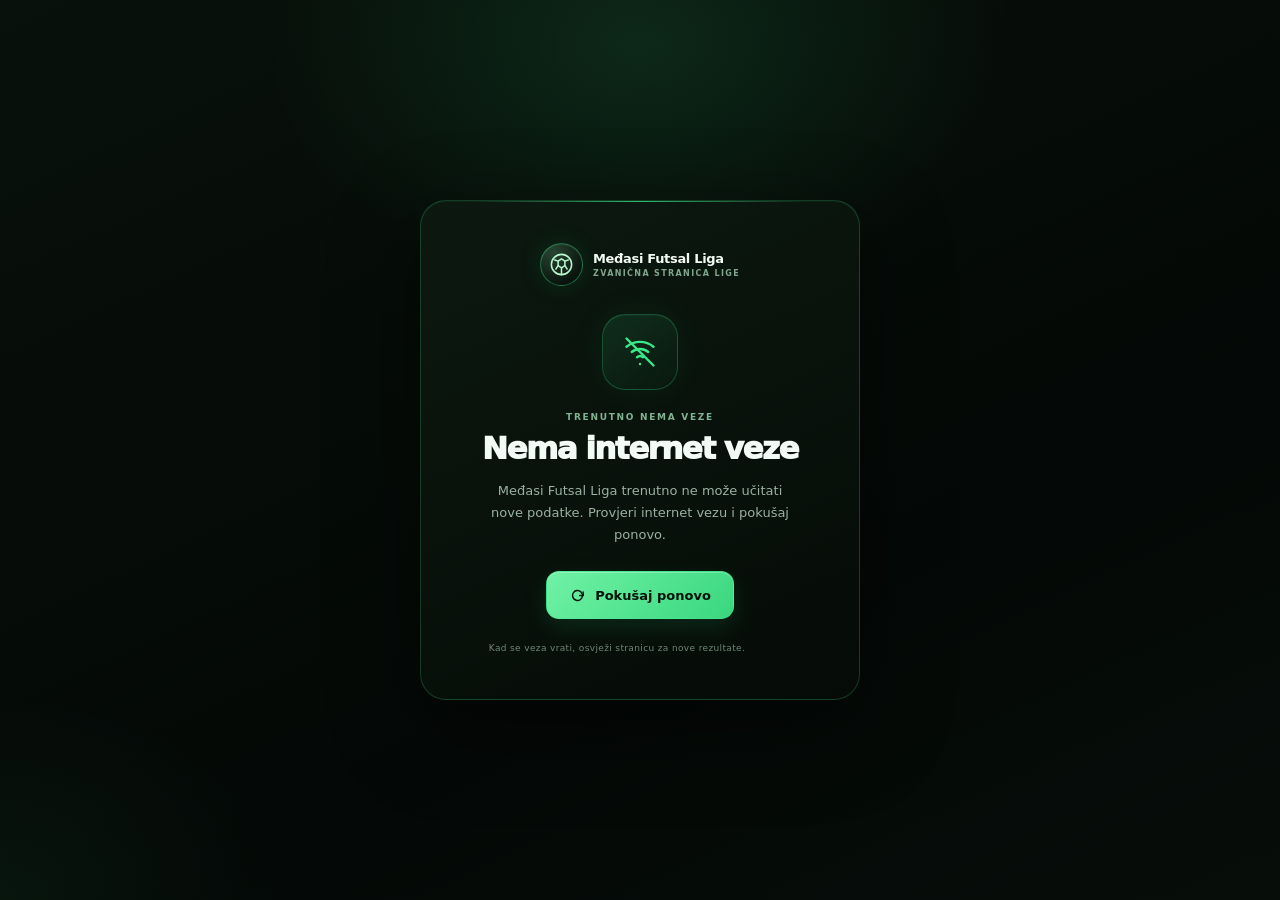
<file: offline.html>
<!DOCTYPE html>
<html lang="bs">
<head>
<meta charset="utf-8"/>
<meta name="viewport" content="width=device-width, initial-scale=1, viewport-fit=cover"/>
<meta name="theme-color" content="#0a120d"/>
<meta name="description" content="Međasi Futsal Liga — offline prikaz."/>
<title>Offline – Međasi Futsal Liga</title>
<style>
:root{color-scheme:dark;--green:#39e889;--bg:#050b08;--panel:#0a140e;--muted:#9bb1a2}
*{box-sizing:border-box}
html,body{margin:0;min-height:100%;min-height:100dvh}
body{
 display:grid;place-items:center;overflow-x:hidden;
 padding:max(24px,env(safe-area-inset-top,0px)) max(18px,env(safe-area-inset-right,0px)) max(24px,env(safe-area-inset-bottom,0px)) max(18px,env(safe-area-inset-left,0px));
 color:#eff9f2;background:
  radial-gradient(520px 360px at 50% 5%,rgba(57,232,137,.12),transparent 72%),
  radial-gradient(420px 300px at 0 100%,rgba(57,232,137,.055),transparent 68%),
  linear-gradient(155deg,#08110b 0%,#040806 65%,#070e0a 100%);
 font-family:Inter,ui-sans-serif,system-ui,-apple-system,"Segoe UI",Arial,sans-serif;
 text-align:center
}
.offline-card{
 position:relative;isolation:isolate;width:min(100%,440px);overflow:hidden;
 padding:clamp(26px,7vw,42px) clamp(20px,6vw,36px);
 border:1px solid rgba(57,232,137,.22);border-radius:26px;
 background:linear-gradient(155deg,rgba(12,25,16,.99),rgba(5,11,7,.995));
 box-shadow:0 28px 90px rgba(0,0,0,.48),inset 0 1px 0 rgba(255,255,255,.04);
 animation:offline-enter .3s cubic-bezier(.2,.75,.25,1) both
}
.offline-card::before{
 content:"";position:absolute;z-index:-1;top:0;left:12%;right:12%;height:1px;
 background:linear-gradient(90deg,transparent,rgba(57,232,137,.75),transparent)
}
.brand{display:flex;align-items:center;justify-content:center;gap:10px;margin-bottom:28px}
.brand-mark{
 display:grid;place-items:center;width:43px;height:43px;flex:0 0 43px;
 border:1px solid rgba(57,232,137,.4);border-radius:50%;
 background:radial-gradient(circle at 30% 20%,#284532,#0a130d 75%);
 box-shadow:0 0 26px rgba(57,232,137,.1),inset 0 1px 0 rgba(255,255,255,.08)
}
.brand-mark svg{width:27px;height:27px;fill:none;stroke:#b8f7ce;stroke-width:1.35;stroke-linecap:round;stroke-linejoin:round}
.brand-name{text-align:left}
.brand-name strong{display:block;color:#f2fbf5;font-size:13px;font-weight:900;letter-spacing:-.025em}
.brand-name span{display:block;margin-top:3px;color:#82a58e;font-size:8px;font-weight:800;letter-spacing:.17em}
.status-icon{
 display:grid;place-items:center;width:76px;height:76px;margin:0 auto 22px;
 border:1px solid rgba(57,232,137,.25);border-radius:23px;
 background:linear-gradient(145deg,rgba(57,232,137,.12),rgba(57,232,137,.025));
 box-shadow:0 0 35px rgba(57,232,137,.065),inset 0 1px 0 rgba(255,255,255,.035)
}
.status-icon svg{width:36px;height:36px;fill:none;stroke:var(--green);stroke-width:1.6;stroke-linecap:round;stroke-linejoin:round}
.eyebrow{margin:0 0 10px;color:#7fb492;font-size:9px;font-weight:900;letter-spacing:.19em}
h1{margin:0;color:#f2fbf5;font-size:clamp(24px,6vw,31px);font-weight:950;line-height:1.08;letter-spacing:-.05em}
p{max-width:320px;margin:14px auto 0;color:var(--muted);font-size:13px;line-height:1.7}
.retry{
 display:inline-flex;align-items:center;justify-content:center;gap:9px;
 min-height:48px;margin-top:25px;padding:0 22px;border:1px solid rgba(57,232,137,.42);border-radius:13px;
 background:linear-gradient(135deg,#70f2a6,#39d77e);color:#04130a;
 font:850 13px/1 ui-sans-serif,system-ui,-apple-system,"Segoe UI",Arial,sans-serif;cursor:pointer;
 box-shadow:0 9px 24px rgba(57,232,137,.12),inset 0 1px 0 rgba(255,255,255,.28);
 transition:transform .16s ease,box-shadow .16s ease,filter .16s ease
}
.retry:hover{transform:translateY(-1px);box-shadow:0 13px 30px rgba(57,232,137,.18);filter:saturate(1.05)}
.retry:active{transform:scale(.985)}
.retry:focus-visible{outline:2px solid #b7ffd0;outline-offset:4px}
.footnote{margin:22px 0 0;color:#6e8877;font-size:9px;letter-spacing:.04em}
@keyframes offline-enter{from{opacity:0;transform:translateY(8px) scale(.99)}to{opacity:1;transform:translateY(0) scale(1)}}
@media(max-width:360px){.offline-card{border-radius:21px;padding:24px 18px}.brand{margin-bottom:22px}}
@media(prefers-reduced-motion:reduce){.offline-card{animation:none}.retry{transition:none}}
</style>
</head>
<body>
<main class="offline-card" aria-labelledby="offlineTitle">
  <div class="brand" aria-label="Međasi Futsal Liga">
    <div class="brand-mark" aria-hidden="true">
      <svg viewBox="0 0 24 24"><circle cx="12" cy="12" r="9"/><path d="m12 7 3 2v4l-3 2-3-2V9l3-2Z"/><path d="m9 9-3-1M15 9l3-1M9 13l-2 3M15 13l2 3M12 15v6"/></svg>
    </div>
    <div class="brand-name"><strong>Međasi Futsal Liga</strong><span>ZVANIČNA STRANICA LIGE</span></div>
  </div>
  <div class="status-icon" aria-hidden="true">
    <svg viewBox="0 0 24 24"><path d="M3 8.5A14 14 0 0 1 21 8.5"/><path d="M6.5 12a8.5 8.5 0 0 1 11 0"/><path d="M10 15.5a3 3 0 0 1 4 0"/><path d="M12 20h.01"/><path d="m3 3 18 18"/></svg>
  </div>
  <div class="eyebrow">TRENUTNO NEMA VEZE</div>
  <h1 id="offlineTitle">Nema internet veze</h1>
  <p>Međasi Futsal Liga trenutno ne može učitati nove podatke. Provjeri internet vezu i pokušaj ponovo.</p>
  <button class="retry" type="button" onclick="location.reload()">
    <svg viewBox="0 0 24 24" width="17" height="17" aria-hidden="true" style="fill:none;stroke:currentColor;stroke-width:2;stroke-linecap:round;stroke-linejoin:round"><path d="M20 7v5h-5"/><path d="M19 12a7 7 0 1 1-2-4.9L20 12"/></svg>
    Pokušaj ponovo
  </button>
  <p class="footnote">Kad se veza vrati, osvježi stranicu za nove rezultate.</p>
</main>
</body>
</html>
</file>
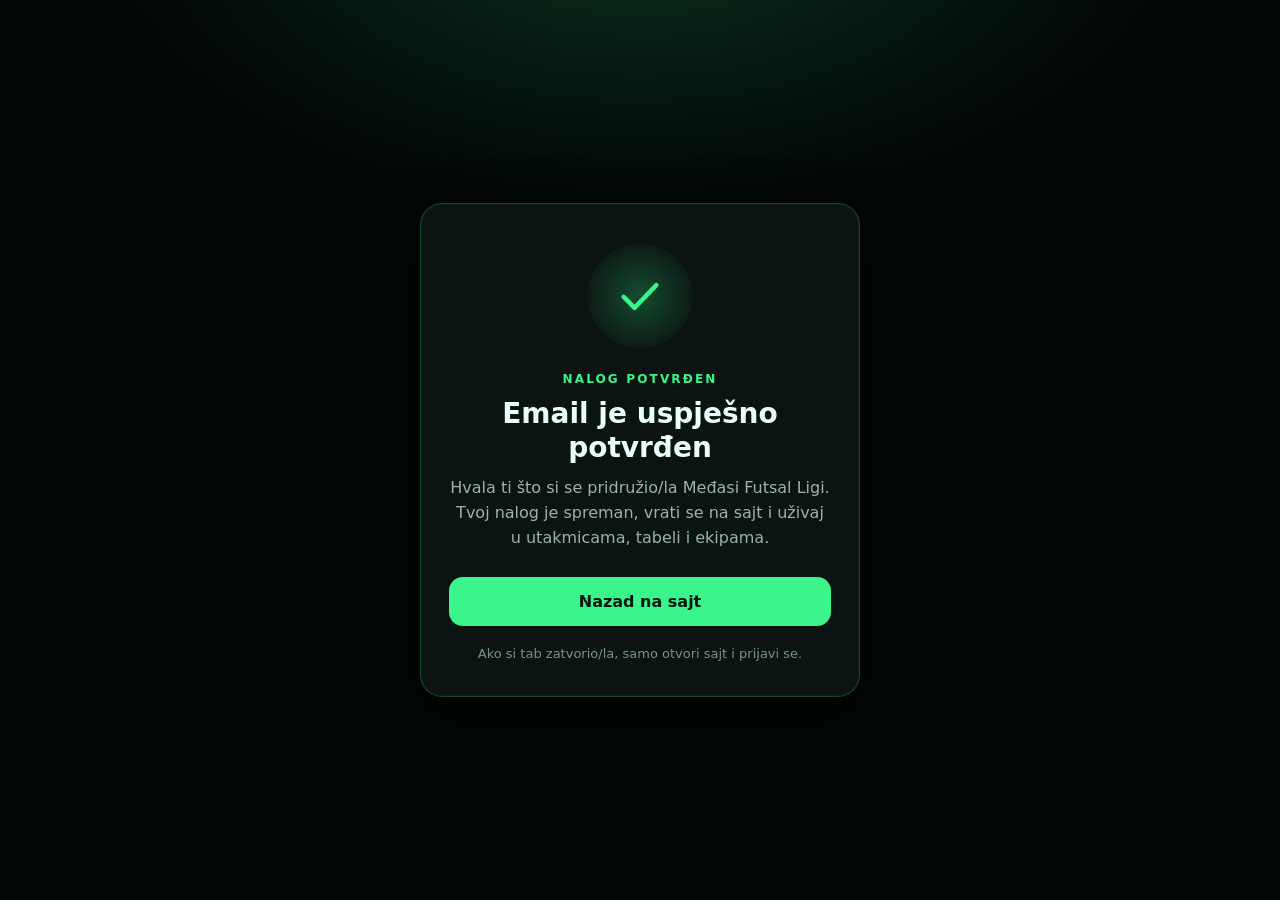
<file: potvrda.html>
<!doctype html>
<html lang="bs">
<head>
<meta charset="utf-8">
<meta name="viewport" content="width=device-width, initial-scale=1, viewport-fit=cover">
<title>Email potvrđen · Međasi Futsal Liga</title>
<meta name="robots" content="noindex">
<style>
  :root{--bg:#020607;--card:#0b1412;--line:rgba(57,245,139,.22);--green:#39f58b;--muted:#9bb3aa;--text:#eafff4}
  *{box-sizing:border-box}
  html,body{margin:0;min-height:100%}
  body{background:radial-gradient(900px 500px at 50% -10%,rgba(57,245,139,.18),transparent 60%),var(--bg);color:var(--text);font-family:system-ui,-apple-system,"Segoe UI",Roboto,Arial,sans-serif;display:flex;align-items:center;justify-content:center;min-height:100vh;min-height:100dvh;padding:max(20px,env(safe-area-inset-top)) 20px max(20px,env(safe-area-inset-bottom))}
  .card{width:100%;max-width:440px;background:var(--card);border:1px solid var(--line);border-radius:22px;padding:40px 28px 32px;text-align:center;box-shadow:0 20px 60px rgba(0,0,0,.45),0 0 0 1px rgba(57,245,139,.05) inset;animation:rise .6s cubic-bezier(.2,.8,.2,1) both}
  .badge{width:104px;height:104px;margin:0 auto 22px;border-radius:50%;display:grid;place-items:center;background:radial-gradient(circle,rgba(57,245,139,.25),rgba(57,245,139,.04) 70%);position:relative}
  .badge::before,.badge::after{content:"";position:absolute;inset:-8px;border-radius:50%;border:2px solid var(--green);opacity:0;animation:ring 2.4s ease-out infinite}
  .badge::after{animation-delay:1.2s}
  .check{width:58px;height:58px}
  .check path{fill:none;stroke:var(--green);stroke-width:5;stroke-linecap:round;stroke-linejoin:round;stroke-dasharray:60;stroke-dashoffset:60;animation:draw .6s .25s ease-out forwards}
  .kicker{font-size:12px;letter-spacing:.18em;text-transform:uppercase;color:var(--green);font-weight:700;margin:0 0 8px}
  h1{font-size:clamp(24px,6vw,28px);line-height:1.2;margin:0 0 12px}
  p{color:var(--muted);font-size:16px;line-height:1.55;margin:0 0 26px}
  .btn{display:inline-block;width:100%;padding:15px 18px;border-radius:14px;background:var(--green);color:#03150c;font-weight:800;font-size:16px;text-decoration:none;transition:transform .15s ease,filter .15s ease}
  .btn:hover{filter:brightness(1.06)}.btn:active{transform:scale(.98)}.btn:focus-visible{outline:3px solid #fff;outline-offset:3px}
  .foot{margin:18px 0 0;font-size:13px;color:#789389}
  @keyframes draw{to{stroke-dashoffset:0}}@keyframes ring{0%{transform:scale(.85);opacity:.7}100%{transform:scale(1.35);opacity:0}}@keyframes rise{from{opacity:0;transform:translateY(14px)}to{opacity:1;transform:none}}
  @media(prefers-reduced-motion:reduce){*,*::before,*::after{animation:none!important;transition:none!important}.check path{stroke-dashoffset:0}}
</style>
</head>
<body>
  <main class="card" role="status" aria-live="polite">
    <div class="badge" aria-hidden="true"><svg class="check" viewBox="0 0 64 64"><path d="M14 33 L26 45 L50 20"/></svg></div>
    <p class="kicker">Nalog potvrđen</p>
    <h1>Email je uspješno potvrđen</h1>
    <p>Hvala ti što si se pridružio/la Međasi Futsal Ligi. Tvoj nalog je spreman, vrati se na sajt i uživaj u utakmicama, tabeli i ekipama.</p>
    <a class="btn" id="backBtn" href="./index.html">Nazad na sajt</a>
    <p class="foot">Ako si tab zatvorio/la, samo otvori sajt i prijavi se.</p>
  </main>
  <script>
    (function(){
      var btn=document.getElementById("backBtn");
      // Keep Supabase's hash/query callback parameters for the app's auth client.
      btn.href="./index.html"+window.location.search+window.location.hash;
    })();
  </script>
</body>
</html>
</file>
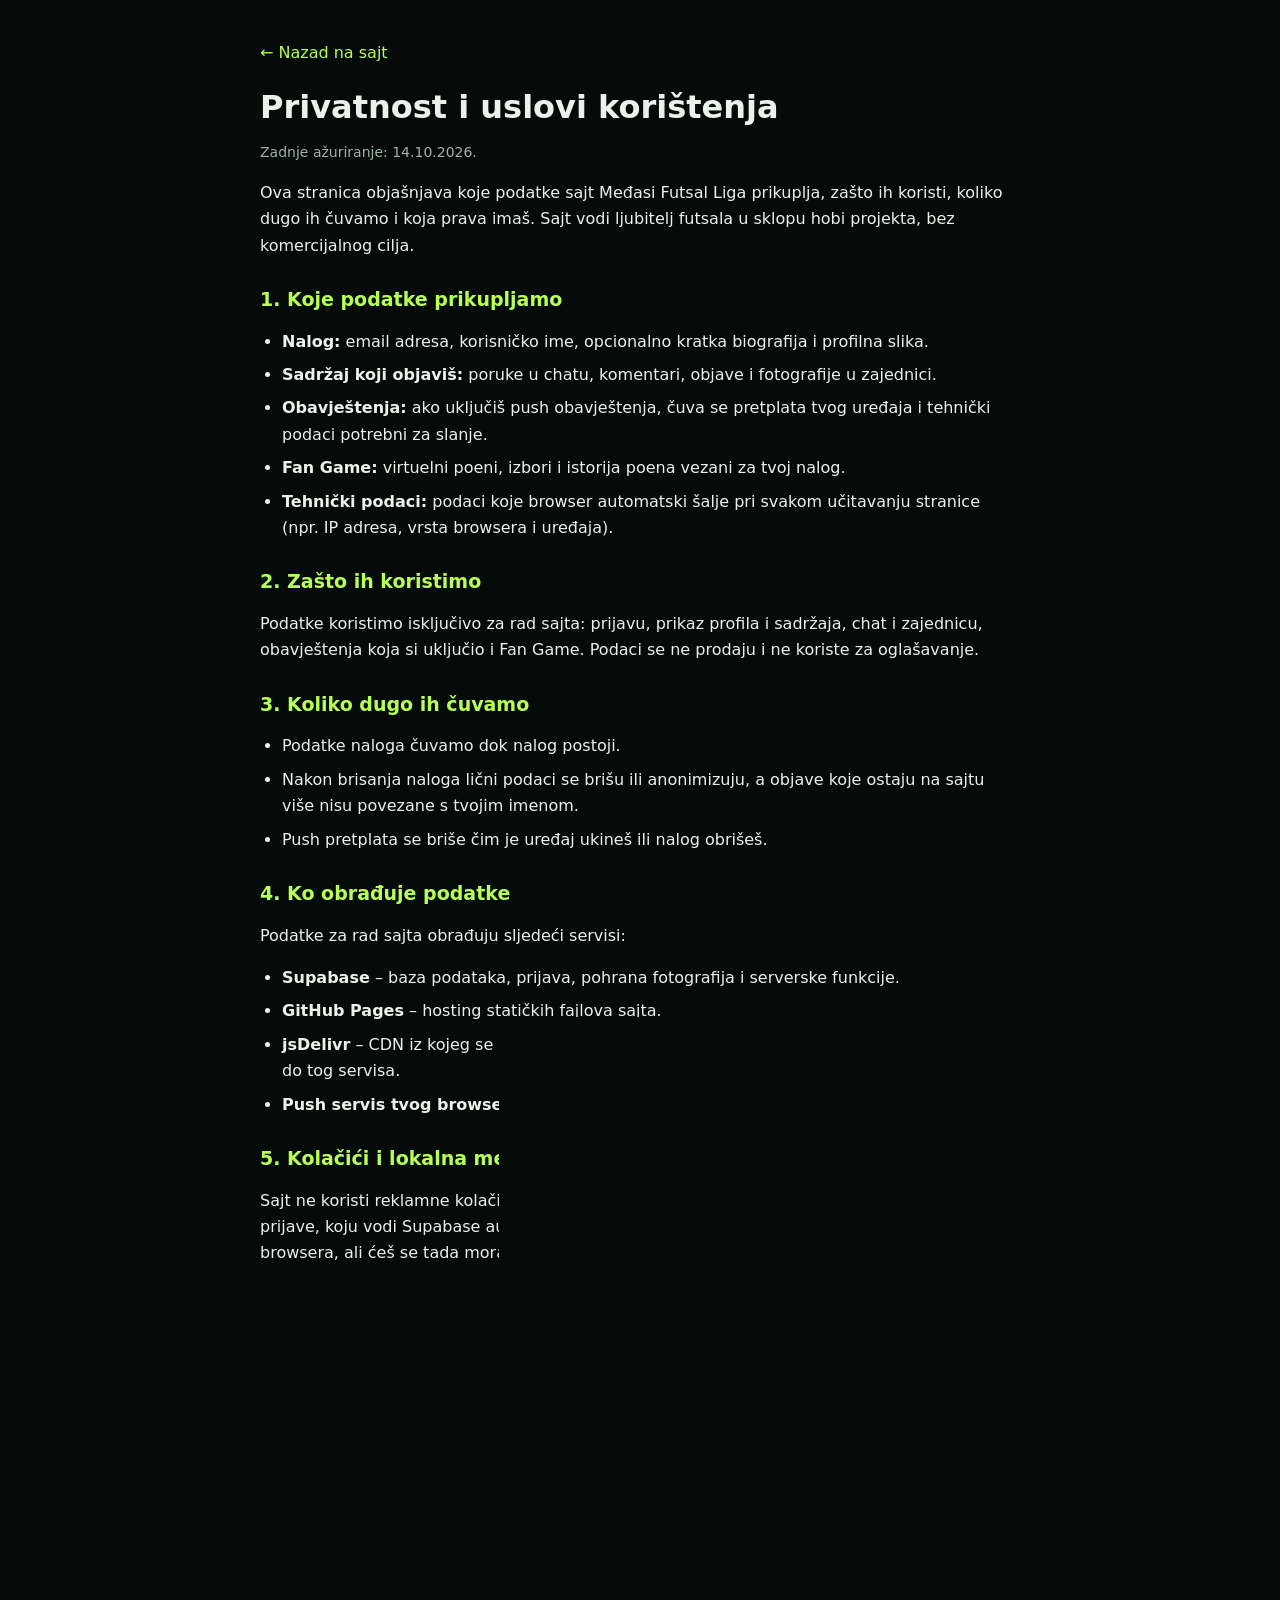
<file: privatnost.html>
<!doctype html>
<html lang="bs">
<head>
<meta charset="utf-8">
<meta name="viewport" content="width=device-width, initial-scale=1.0">
<title>Privatnost i uslovi | Međasi Futsal Liga</title>
<meta name="description" content="Kako Međasi Futsal Liga koristi podatke korisnika i pod kojim uslovima se koristi sajt.">
<meta name="robots" content="index,follow">
<link rel="canonical" href="https://vojintesanovic0-dot.github.io/-medjasi-futsal-liga/privatnost.html">
<style>
  :root{--bg:#050b08;--text:#e8f3ec;--muted:#9fb3a6;--accent:#b7ff55;--card:#0b1812;--line:rgba(183,255,85,.18)}
  :root{color-scheme:dark}
  *{box-sizing:border-box}
  html,body{min-height:100%;width:100%;max-width:100%;margin:0}
  body{background:var(--bg);color:var(--text);font:16px/1.65 system-ui,-apple-system,"Segoe UI",Roboto,Arial,sans-serif;overflow-wrap:anywhere}
  main{width:100%;max-width:792px;margin:0 auto;padding:clamp(20px,5vw,40px) 16px 56px}
  h1{font-size:clamp(25px,5vw,32px);line-height:1.2;margin:0 0 8px}
  h2{font-size:19px;line-height:1.35;margin:28px 0 8px;color:var(--accent)}
  p,li{color:var(--text)}
  ul{padding-left:22px}
  li+li{margin-top:7px}
  .muted{color:var(--muted);font-size:14px}
  .card{background:var(--card);border:1px solid var(--line);border-radius:14px;padding:18px;margin-top:22px}
  a{color:var(--accent);text-underline-offset:3px}
  .back{display:inline-block;margin-bottom:22px;text-decoration:none}
  @media(prefers-reduced-motion:no-preference){main{animation:fadeIn .3s ease both}}
  @keyframes fadeIn{from{opacity:0;transform:translateY(5px)}to{opacity:1;transform:none}}
</style>
</head>
<body>
<main>
  <a class="back" href="./index.html">← Nazad na sajt</a>
  <h1>Privatnost i uslovi korištenja</h1>
  <p class="muted">Zadnje ažuriranje: 14.10.2026.</p>

  <p>Ova stranica objašnjava koje podatke sajt Međasi Futsal Liga prikuplja, zašto ih koristi, koliko dugo ih čuvamo i koja prava imaš. Sajt vodi ljubitelj futsala u sklopu hobi projekta, bez komercijalnog cilja.</p>

  <h2>1. Koje podatke prikupljamo</h2>
  <ul>
    <li><strong>Nalog:</strong> email adresa, korisničko ime, opcionalno kratka biografija i profilna slika.</li>
    <li><strong>Sadržaj koji objaviš:</strong> poruke u chatu, komentari, objave i fotografije u zajednici.</li>
    <li><strong>Obavještenja:</strong> ako uključiš push obavještenja, čuva se pretplata tvog uređaja i tehnički podaci potrebni za slanje.</li>
    <li><strong>Fan Game:</strong> virtuelni poeni, izbori i istorija poena vezani za tvoj nalog.</li>
    <li><strong>Tehnički podaci:</strong> podaci koje browser automatski šalje pri svakom učitavanju stranice (npr. IP adresa, vrsta browsera i uređaja).</li>
  </ul>

  <h2>2. Zašto ih koristimo</h2>
  <p>Podatke koristimo isključivo za rad sajta: prijavu, prikaz profila i sadržaja, chat i zajednicu, obavještenja koja si uključio i Fan Game. Podaci se ne prodaju i ne koriste za oglašavanje.</p>

  <h2>3. Koliko dugo ih čuvamo</h2>
  <ul>
    <li>Podatke naloga čuvamo dok nalog postoji.</li>
    <li>Nakon brisanja naloga lični podaci se brišu ili anonimizuju, a objave koje ostaju na sajtu više nisu povezane s tvojim imenom.</li>
    <li>Push pretplata se briše čim je uređaj ukineš ili nalog obrišeš.</li>
  </ul>

  <h2>4. Ko obrađuje podatke</h2>
  <p>Podatke za rad sajta obrađuju sljedeći servisi:</p>
  <ul>
    <li><strong>Supabase</strong> – baza podataka, prijava, pohrana fotografija i serverske funkcije.</li>
    <li><strong>GitHub Pages</strong> – hosting statičkih fajlova sajta.</li>
    <li><strong>jsDelivr</strong> – CDN iz kojeg se učitava Supabase biblioteka; pri učitavanju tvoja IP adresa dolazi do tog servisa.</li>
    <li><strong>Push servis tvog browsera</strong> (Google, Apple ili Mozilla) – samo ako uključiš obavještenja.</li>
  </ul>

  <h2>5. Kolačići i lokalna memorija</h2>
  <p>Sajt ne koristi reklamne kolačiće. Koristi lokalnu memoriju browsera za podešavanja i sesiju prijave, koju vodi Supabase autentifikacija. Te podatke možeš obrisati u podešavanjima browsera, ali ćeš se tada morati ponovo prijaviti.</p>

  <h2>6. Maloljetnici i fotografije</h2>
  <p>Prije objave fotografija ili ličnih podataka maloljetnih igrača provjeri da imaš dozvolu roditelja ili staratelja. Ako želiš da se fotografija ili objava ukloni, kontaktiraj nas na adresu ispod.</p>

  <h2>7. Tvoja prava i kontakt</h2>
  <p>Možeš zatražiti informaciju o podacima koji se odnose na tebe, ispravku netačnih podataka ili brisanje naloga i podataka. Zahtjev pošalji na <strong>vojintesanovic0@gmail.com</strong>. Zahtjeve obrađujemo ručno, u roku od 30 dana.</p>

  <h2>8. Uslovi korištenja</h2>
  <ul>
    <li>Objavljuj samo sadržaj koji je tvoj ili za koji imaš dozvolu. Uvrede, uznemiravanje, lažno predstavljanje i spam nisu dozvoljeni; sadržaj može biti uklonjen.</li>
    <li>Fan Game koristi <strong>isključivo virtuelne poene</strong>. Poeni nemaju novčanu vrijednost i ne mogu se uplatiti niti isplatiti.</li>
    <li>Rezultati, statistike i tabela služe informisanju. Ako primijetiš grešku, javi nam se.</li>
    <li>Sajt se pruža u postojećem stanju i može povremeno biti nedostupan ili promijenjen.</li>
  </ul>

  <h2>9. Autorska prava</h2>
  <ul>
    <li><strong>Sadržaj sajta:</strong> logotip, dizajn, tekstovi i kod lige su zaštićeni autorskim pravima. Kopiranje ili korištenje bez dozvole nije dozvoljeno.</li>
    <li><strong>Tvoj sadržaj:</strong> ostaješ vlasnik onoga što objaviš. Objavom daješ sajtu pravo da ga prikazuje na stranicama lige, bez prava na prodaju.</li>
    <li><strong>Tuđi sadržaj:</strong> ako objavljuješ fotografiju ili video koji nisi sam snimio, potvrđuješ da imaš dozvolu autora.</li>
    <li><strong>Prijava kršenja:</strong> ako smatraš da je tvoj materijal objavljen bez dozvole, javi se na <strong>vojintesanovic0@gmail.com</strong> sa opisom sadržaja i linkom. Sadržaj ćemo ukloniti u razumnom roku.</li>
    <li><strong>Ugrađeni sadržaj:</strong> YouTube i Spotify plejliste ostaju vlasništvo njihovih autora i platformi.</li>
  </ul>

  <h2>10. Izmjene</h2>
  <p>Ovu politiku možemo ažurirati kada se promijene funkcije sajta ili način obrade podataka. Datum na vrhu stranice se mijenja uz svaku izmjenu.</p>

  <div class="card">
    <strong>Kontakt:</strong> vojintesanovic0@gmail.com<br>
    <span class="muted">Za zahtjeve o podacima, prijave sadržaja ili druga pitanja.</span>
  </div>
</main>
</body>
</html>
</file>
